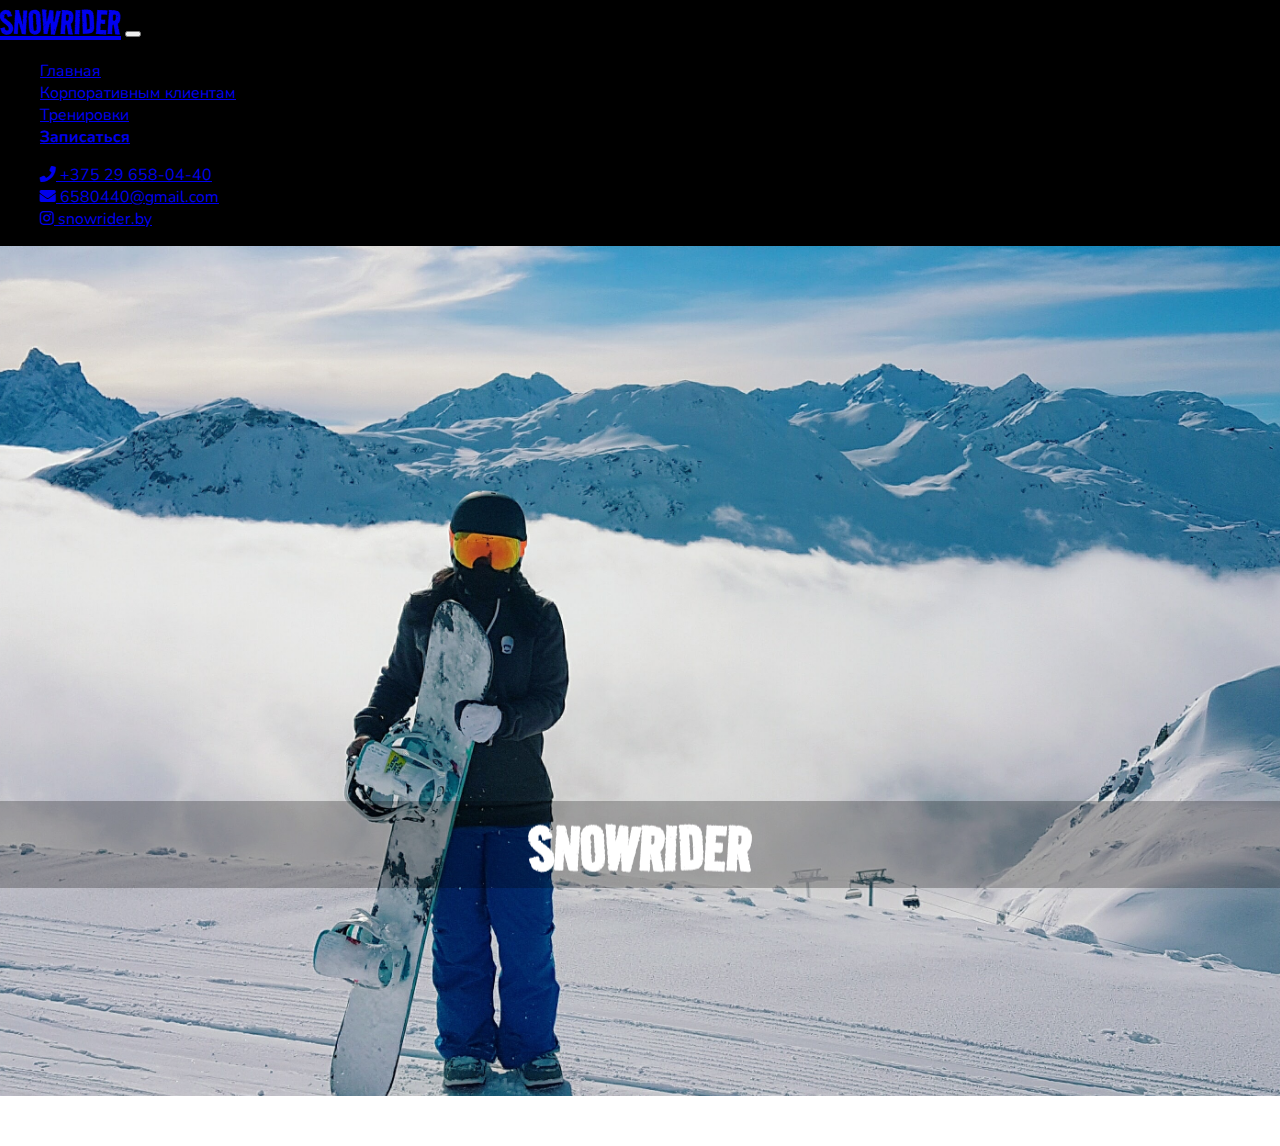
<file: index.html>
<!DOCTYPE html>
<html lang="en">
<head>
    <meta charset="UTF-8">
    <meta name="viewport" content="width=device-width, initial-scale=1.0">
    <title>Snowrider - горнолыжная школа</title>
    <link rel="stylesheet" href="https://cdnjs.cloudflare.com/ajax/libs/font-awesome/5.15.4/css/all.min.css" integrity="sha512-1ycn6IcaQQ40/MKBW2W4Rhis/DbILU74C1vSrLJxCq57o941Ym01SwNsOMqvEBFlcgUa6xLiPY/NS5R+E6ztJQ==" crossorigin="anonymous" referrerpolicy="no-referrer" />
    <link href="https://cdn.jsdelivr.net/npm/bootstrap@5.1.3/dist/css/bootstrap.min.css" rel="stylesheet" integrity="sha384-1BmE4kWBq78iYhFldvKuhfTAU6auU8tT94WrHftjDbrCEXSU1oBoqyl2QvZ6jIW3" crossorigin="anonymous">
    <script src="https://cdn.jsdelivr.net/npm/bootstrap@5.1.3/dist/js/bootstrap.bundle.min.js" integrity="sha384-ka7Sk0Gln4gmtz2MlQnikT1wXgYsOg+OMhuP+IlRH9sENBO0LRn5q+8nbTov4+1p" crossorigin="anonymous"></script>
    <link rel="stylesheet" href="/styles.css">
    <script>
        if(window.location.pathname === "/") {
            window.location.pathname = "/index.html"
        }
    </script>
</head>
<body>
    <nav class="navbar navbar-expand-lg fixed-top navbar-light bg-light">
        <div class="container-lg">
            <a class="navbar-brand" href="/">SNOWRIDER</a>
            <button class="navbar-toggler" type="button" data-bs-toggle="collapse" data-bs-target="#navbarNav" aria-controls="navbarNav" aria-expanded="false" aria-label="Toggle navigation">
                <span class="navbar-toggler-icon"></span>
            </button>
            <div class="collapse navbar-collapse" id="navbarNav">
                <ul class="navbar-nav me-auto ms-auto ">
                    <li class="nav-item">
                        <a class="nav-link" href="/index.html">
                            Главная
                        </a>
                    </li>
                    <li class="nav-item">
                        <a class="nav-link" href="/b2b.html">
                            Корпоративным клиентам
                        </a>
                    </li>
                    <li class="nav-item">
                        <a class="nav-link" href="/sports.html">
                            Тренировки
                        </a>
                    </li>
                    <li class="nav-item">
                        <a class="nav-link text-uppercase" target="_blank" style="font-weight: bold;" href="https://6580440.youcanbook.me/">
                            Записаться
                        </a>
                    </li>
                </ul>
                <ul class="navbar-nav">
                    <li class="nav-item">
                        <a class="nav-link" target="_blank" href="callto:+375296580440">
                            <i class="fa fa-phone" aria-hidden="true"></i> +375 29 658-04-40
                        </a>
                    </li>
                    <li class="nav-item">
                        <a class="nav-link" target="_blank" href="mailto:6580440@gmail.com">
                            <i class="fa fa-envelope" aria-hidden="true"></i><span class="d-lg-none"> 6580440@gmail.com</span>
                        </a>
                    </li>
                    <li class="nav-item">
                        <a class="nav-link" target="_blank" href="https://www.instagram.com/snowrider.by">
                            <i class="fab fa-instagram"></i><span class="d-lg-none"> snowrider.by</span>
                        </a>
                    </li>
                </ul>
            </div>
        </div>
    </nav>
    <div class="block">
        <section class="image" style="background-image: url(/assets/images/naomi-hutchinson-ianT6IpCrKk-unsplash.jpg);"></section>
        <section class="heading"><h2 style="font-family: 'Road Rage', cursive;">SNOWRIDER</h2></section>
        <section class="text flex-wrap">
            <div class="container text-center">
                <h4><strong>Snowrider</strong> — это горнолыжная школа с опытными инструкторами и индивидуальным подходом . Обучение на лыжах и сноуборде как новичков, так и продвинутых райдеров, проводим занятия с детьми (с 3-х лет).</h4>
                <hr class="my-5">
                <h3>Научиться кататься? – это просто!</h3>
                <p>Опытная команда инструкторов научит кататься быстро и безопасно.</p>
                <a class="btn btn-dark btn-lg text-uppercase" target="_blank" href="https://6580440.youcanbook.me/">
                    Записаться
                </a>
            </div>
        </section>
        <section class="image" style="background-image: url(/assets/images/laura-corredor-WT4T6Fbsv8s-unsplash.jpg);"></section>
        <section class="heading"><h2>Группы</h2></section>
        <section class="text flex-wrap">
            <div class="container text-center">
                <h4>Комфортные условия обучения в небольших группах до 6-ти человек.</h4>
            </div>
        </section>
        <section class="image" style="background-image: url(/assets/images/bradley-king-3m6vbzY69s4-unsplash.jpg);"></section>
        <section class="heading"><h2>Услуги</h2></section>
        <section class="text flex-wrap">
            <div class="container text-center">
                <div class="row">
                    <div class="col">
                        <h5>
                            <span style="font-size: 5rem">🧍‍♂️👫</span>
                            <br>
                            Обучение в Группе и Индивидуально
                        </h5>
                        <p>Небольшие группы, до 6 человек. Индивидуальный подход к каждому.</p>
                    </div>
                    <div class="col">
                        <h5>
                            <span style="font-size: 5rem">🗺</span>
                            <br>
                            Обучение на Выезде
                        </h5>
                        <p>ГСОК "Логойск", ЦО "Силичи" и любые горнолыжные курорты Европы.</p>
                    </div>
                    <div class="col">
                        <h5>
                            <span style="font-size: 5rem">🔖</span>
                            <br>
                            Подарочные Сертификаты
                        </h5>
                        <p>Абонементы на обучение на горных лыжах и сноуборде со скидкой.</p>
                    </div>
                </div>
                <p class="my-5"></p>
                <div class="row justify-content-around">
                    <div class="col-5">
                        <h5>
                            <span style="font-size: 5rem">🏢</span>
                            <br>
                            Обучение в Рамках Корпоративов
                        </h5>
                    </div>
                    <div class="col-5">
                        <h5>
                            <span style="font-size: 5rem">🌦</span>
                            <br>
                            Тренировки Круглый Год
                        </h5>
                    </div>
                </div>
                <div class="row justify-content-around">
                    <div class="col-5">
                        <p>Обучение на высоком уровне. Работаем как с большими, так и с маленькими организациями.</p>
                    </div>
                    <div class="col-5">
                        <p>Лыжи, сноуборд, батуты, ролики, бассейн, велосипеды, ОФП тренировки и др.</p>
                    </div>
                </div>
                <div class="row justify-content-around">
                    <div class="col-5">
                        <a href="/b2b.html" class="btn btn-dark btn-outline">подробнее</a>
                    </div>
                    <div class="col-5">
                        <a href="/sports.html" class="btn btn-dark btn-outline">подробнее</a>
                    </div>
                </div>
            </div>
            <div class="container text-center">
                <hr class="my-5">
                <p>Не стесняйтесь уточнять любые возникающие вопросы.</p>
                <p>Наша команда всегда оперативно ответит и расскажет о горнолыжной школе <strong>Snowrider<strong>.</p>
                <hr class="my-5">
                <a class="btn btn-dark btn-lg text-uppercase" target="_blank" href="https://6580440.youcanbook.me/">
                    Записаться
                </a>
            </div>
        </section>
        <section class="contacts bg-dark py-3 d-block d-md-flex">
            <ul class="nav">
                <li class="nav-item">
                    <a class="nav-link link-secondary" href="/about.html">
                        Главная
                    </a>
                </li>
                <li class="nav-item">
                    <a class="nav-link link-secondary" href="/b2b.html">
                        Корпоративным клиентам
                    </a>
                </li>
                <li class="nav-item">
                    <a class="nav-link link-secondary" href="/sports.html">
                        Тренировки
                    </a>
                </li>
            </ul>
            <ul class="nav">
                <li class="nav-item">
                    <a class="nav-link link-secondary" target="_blank" href="callto:+375296580440">
                        <i class="fa fa-phone" aria-hidden="true"></i> +375 29 658-04-40
                    </a>
                </li>
                <li class="nav-item">
                    <a class="nav-link link-secondary" target="_blank" href="mailto:6580440@gmail.com">
                        <i class="fa fa-envelope" aria-hidden="true"></i> 6580440@gmail.com
                    </a>
                </li>
                <li class="nav-item">
                    <a class="nav-link link-secondary" target="_blank" href="https://www.instagram.com/snowrider.by">
                        <i class="fab fa-instagram"></i> snowrider.by
                    </a>
                </li>
            </ul>
        </section>
    </div>
</body>
</html>
</file>
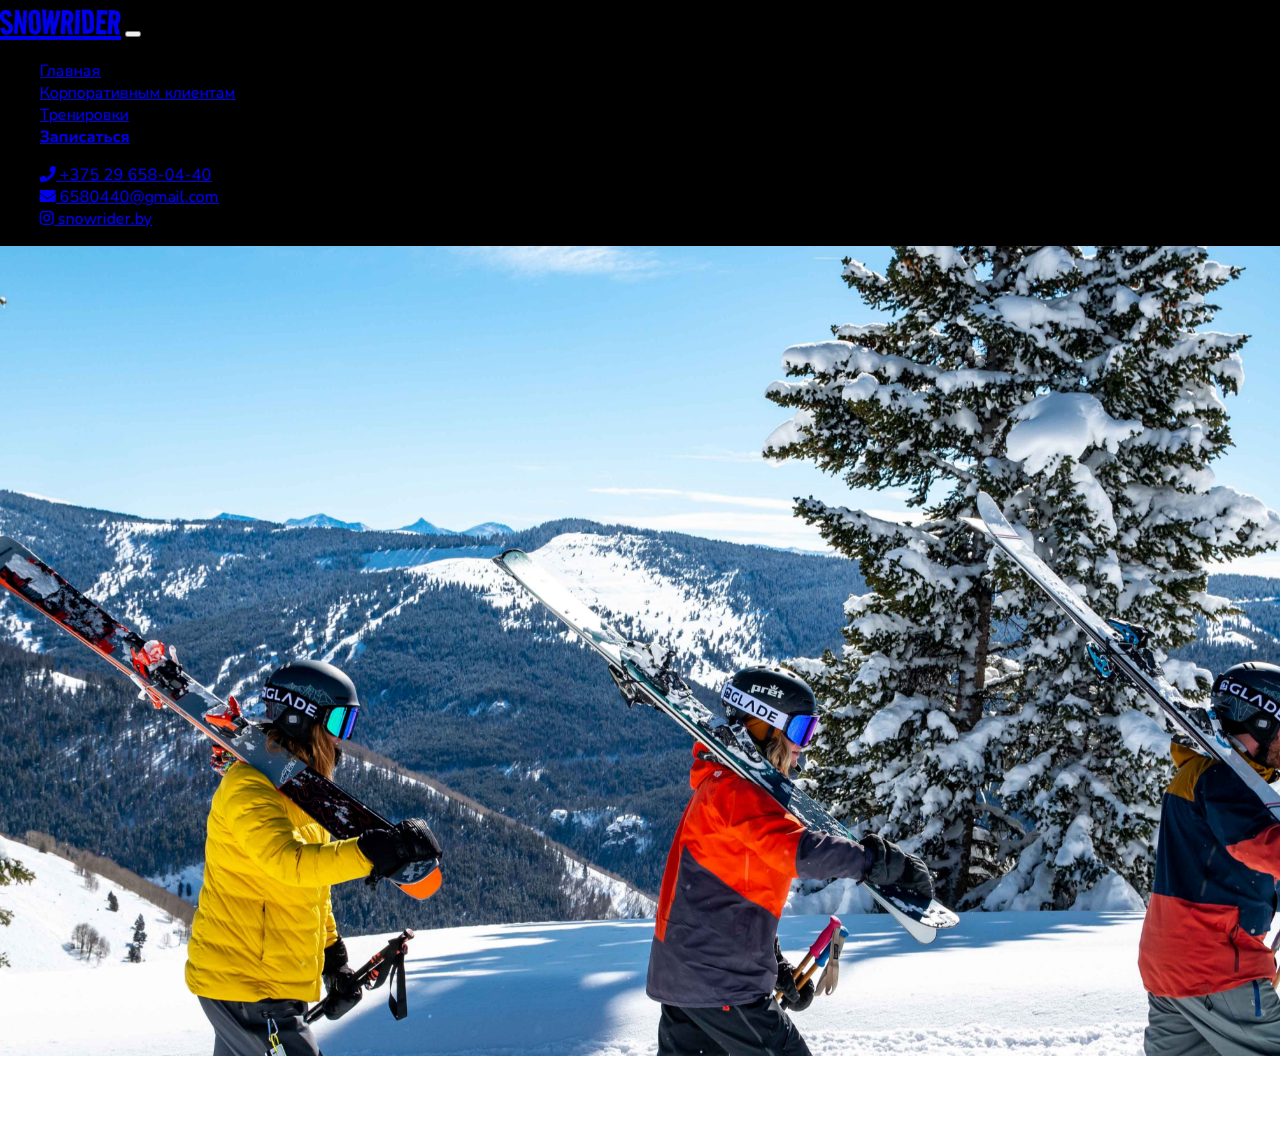
<file: b2b.html>
<!DOCTYPE html>
<html lang="en">
<head>
    <meta charset="UTF-8">
    <meta name="viewport" content="width=device-width, initial-scale=1.0">
    <title>Snowrider - горнолыжная школа</title>
    <link rel="stylesheet" href="https://cdnjs.cloudflare.com/ajax/libs/font-awesome/5.15.4/css/all.min.css" integrity="sha512-1ycn6IcaQQ40/MKBW2W4Rhis/DbILU74C1vSrLJxCq57o941Ym01SwNsOMqvEBFlcgUa6xLiPY/NS5R+E6ztJQ==" crossorigin="anonymous" referrerpolicy="no-referrer" />
    <link href="https://cdn.jsdelivr.net/npm/bootstrap@5.1.3/dist/css/bootstrap.min.css" rel="stylesheet" integrity="sha384-1BmE4kWBq78iYhFldvKuhfTAU6auU8tT94WrHftjDbrCEXSU1oBoqyl2QvZ6jIW3" crossorigin="anonymous">
    <script src="https://cdn.jsdelivr.net/npm/bootstrap@5.1.3/dist/js/bootstrap.bundle.min.js" integrity="sha384-ka7Sk0Gln4gmtz2MlQnikT1wXgYsOg+OMhuP+IlRH9sENBO0LRn5q+8nbTov4+1p" crossorigin="anonymous"></script>
    <link rel="stylesheet" href="/styles.css">
</head>
<body>
    <nav class="navbar navbar-expand-lg fixed-top navbar-light bg-light">
        <div class="container-lg">
            <a class="navbar-brand" href="/">SNOWRIDER</a>
            <button class="navbar-toggler" type="button" data-bs-toggle="collapse" data-bs-target="#navbarNav" aria-controls="navbarNav" aria-expanded="false" aria-label="Toggle navigation">
                <span class="navbar-toggler-icon"></span>
            </button>
            <div class="collapse navbar-collapse" id="navbarNav">
                <ul class="navbar-nav me-auto ms-auto ">
                    <li class="nav-item">
                        <a class="nav-link" href="/index.html">
                            Главная
                        </a>
                    </li>
                    <li class="nav-item">
                        <a class="nav-link" href="/b2b.html">
                            Корпоративным клиентам
                        </a>
                    </li>
                    <li class="nav-item">
                        <a class="nav-link" href="/sports.html">
                            Тренировки
                        </a>
                    </li>
                    <li class="nav-item">
                        <a class="nav-link text-uppercase" target="_blank" style="font-weight: bold;" href="https://6580440.youcanbook.me/">
                            Записаться
                        </a>
                    </li>
                </ul>
                <ul class="navbar-nav">
                    <li class="nav-item">
                        <a class="nav-link" target="_blank" href="callto:+375296580440">
                            <i class="fa fa-phone" aria-hidden="true"></i> +375 29 658-04-40
                        </a>
                    </li>
                    <li class="nav-item">
                        <a class="nav-link" target="_blank" href="mailto:6580440@gmail.com">
                            <i class="fa fa-envelope" aria-hidden="true"></i><span class="d-lg-none"> 6580440@gmail.com</span>
                        </a>
                    </li>
                    <li class="nav-item">
                        <a class="nav-link" target="_blank" href="https://www.instagram.com/snowrider.by">
                            <i class="fab fa-instagram"></i><span class="d-lg-none"> snowrider.by</span>
                        </a>
                    </li>
                </ul>
            </div>
        </div>
    </nav>
    <div class="block">
        <section class="image" style="background-image: url(/assets/images/glade-optics-jvOiEqEETss-unsplash.jpg);"></section>
        <section class="text flex-wrap d-block p-5">
            <div class="container">
                <h2>Корпоративным Клиентам</h2>
                <p>Горнолыжная школа <strong style="font-family: 'Road Rage', cursive; font-size: 2rem;">SNOWRIDER</strong> предоставляет услуги обучения для юридических лиц (групповые и индивидуальные занятия) с возможностью наличной и безналичной оплаты.</p>
                <p><a href="callto:+375296319143">+375 (29) 631-91-43</a> | <a href="mailto:7745731@gmail.com">7745731@gmail.com</a></p>
                <hr class="my-3">
                <h3>Коммерческое Предложениe</h3>
                <p>Мы предлагаем услуги по обучению катанию на сноуборде и горных лыжах для взрослых и детей. Занятия проходят в ГСОК «Логойск». Наша команда занимается обучением катанию с 2005 года, а также, каждый тренер SNOWRIDER.by имеет подтверждающий международный сертификат на право обучения катанию своего вида и является, либо являлся действующим спортсменом.</p>
                <p>Обучение катанию проходит на базе ГСОК «Логойск» в удобное для вас время и форматах:</p>
                <ul>
                    <li>мини-группа – до 4 человек;</li>
                    <li>группа – до 6 человек;</li>
                    <li>и индивидуальном.</li>
                </ul>
                <p>Стоимость услуг находится в приложении.</p>
                <hr class="my-3">
                <a class="btn btn-dark btn-lg text-uppercase" target="_blank" href="/b2b.pdf">
                    Скачать Приложение
                </a>
                <hr class="my-3">
                <p>С уважением, горнолыжная школа <strong style="font-family: 'Road Rage', cursive; font-size: 3rem;">SNOWRIDER</strong></p>
                <p>Садовников Евгений <a class="link-secondary text-decoration-none" href="callto:+375296580440">+375 (29) 658 04 40</a></p>
                <p>Instagram: <a class="link-secondary text-decoration-none" href="https://www.instagram.com/snowrider.by">
                            <i class="fab fa-instagram"></i> snowrider.by
                        </a></p>
            </div>
        </section>
        <section class="contacts bg-dark py-3 d-block d-md-flex">
            <ul class="nav">
                <li class="nav-item">
                    <a class="nav-link link-secondary" href="/index.html">
                        Главная
                    </a>
                </li>
                <li class="nav-item">
                    <a class="nav-link link-secondary" href="/b2b.html">
                        Корпоративным клиентам
                    </a>
                </li>
                <li class="nav-item">
                    <a class="nav-link link-secondary" href="/sports.html">
                        Тренировки
                    </a>
                </li>
            </ul>
            <ul class="nav">
                <li class="nav-item">
                    <a class="nav-link link-secondary" target="_blank" href="callto:+375296580440">
                        <i class="fa fa-phone" aria-hidden="true"></i> +375 29 658-04-40
                    </a>
                </li>
                <li class="nav-item">
                    <a class="nav-link link-secondary" target="_blank" href="mailto:6580440@gmail.com">
                        <i class="fa fa-envelope" aria-hidden="true"></i> 6580440@gmail.com
                    </a>
                </li>
                <li class="nav-item">
                    <a class="nav-link link-secondary" target="_blank" href="https://www.instagram.com/snowrider.by">
                        <i class="fab fa-instagram"></i> snowrider.by
                    </a>
                </li>
            </ul>
        </section>
    </div>
</body>
</html>
</file>
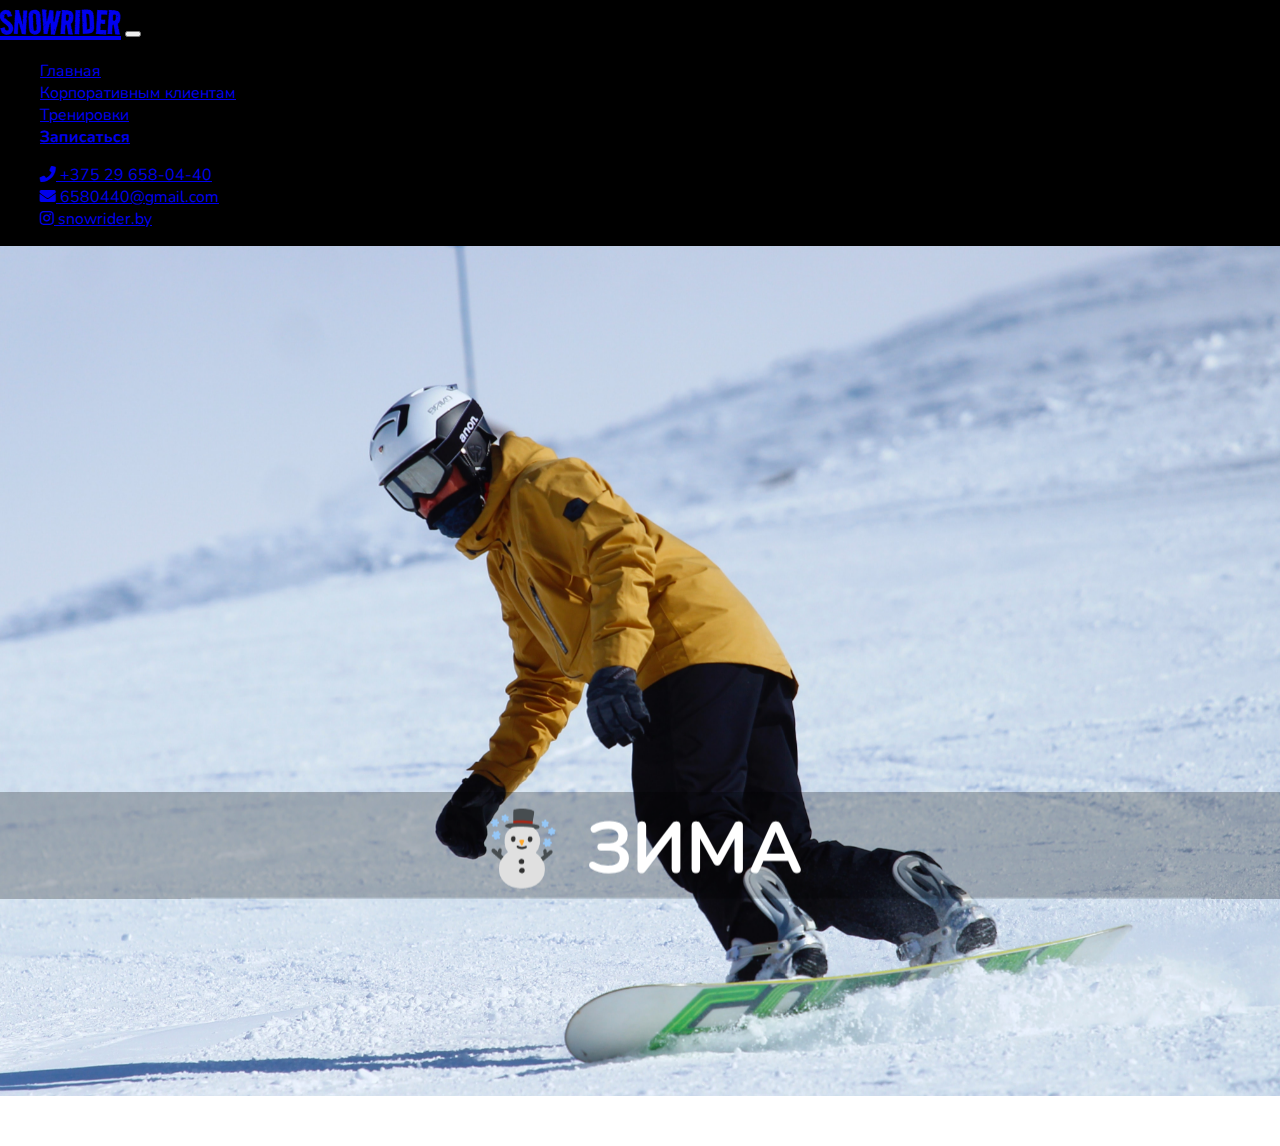
<file: sports.html>
<!DOCTYPE html>
<html lang="en">
<head>
	<meta charset="UTF-8">
	<meta name="viewport" content="width=device-width, initial-scale=1.0">
	<title>Snowrider - горнолыжная школа</title>
	<link rel="stylesheet" href="https://cdnjs.cloudflare.com/ajax/libs/font-awesome/5.15.4/css/all.min.css" integrity="sha512-1ycn6IcaQQ40/MKBW2W4Rhis/DbILU74C1vSrLJxCq57o941Ym01SwNsOMqvEBFlcgUa6xLiPY/NS5R+E6ztJQ==" crossorigin="anonymous" referrerpolicy="no-referrer" />
	<link href="https://cdn.jsdelivr.net/npm/bootstrap@5.1.3/dist/css/bootstrap.min.css" rel="stylesheet" integrity="sha384-1BmE4kWBq78iYhFldvKuhfTAU6auU8tT94WrHftjDbrCEXSU1oBoqyl2QvZ6jIW3" crossorigin="anonymous">
	<script src="https://cdn.jsdelivr.net/npm/bootstrap@5.1.3/dist/js/bootstrap.bundle.min.js" integrity="sha384-ka7Sk0Gln4gmtz2MlQnikT1wXgYsOg+OMhuP+IlRH9sENBO0LRn5q+8nbTov4+1p" crossorigin="anonymous"></script>
	<link rel="stylesheet" href="/styles.css">
</head>
<body>
	<nav class="navbar navbar-expand-lg fixed-top navbar-light bg-light">
		<div class="container-lg">
			<a class="navbar-brand" href="/">SNOWRIDER</a>
			<button class="navbar-toggler" type="button" data-bs-toggle="collapse" data-bs-target="#navbarNav" aria-controls="navbarNav" aria-expanded="false" aria-label="Toggle navigation">
				<span class="navbar-toggler-icon"></span>
			</button>
			<div class="collapse navbar-collapse" id="navbarNav">
				<ul class="navbar-nav me-auto ms-auto ">
					<li class="nav-item">
						<a class="nav-link" href="/index.html">
							Главная
						</a>
					</li>
					<li class="nav-item">
						<a class="nav-link" href="/b2b.html">
							Корпоративным клиентам
						</a>
					</li>
					<li class="nav-item">
						<a class="nav-link" href="/sports.html">
							Тренировки
						</a>
					</li>
					<li class="nav-item">
                        <a class="nav-link text-uppercase" target="_blank" style="font-weight: bold;" href="https://6580440.youcanbook.me/">
                            Записаться
                        </a>
                    </li>
				</ul>
				<ul class="navbar-nav">
                    <li class="nav-item">
                        <a class="nav-link" target="_blank" href="callto:+375296580440">
                            <i class="fa fa-phone" aria-hidden="true"></i> +375 29 658-04-40
                        </a>
                    </li>
                    <li class="nav-item">
                        <a class="nav-link" target="_blank" href="mailto:6580440@gmail.com">
                            <i class="fa fa-envelope" aria-hidden="true"></i><span class="d-lg-none"> 6580440@gmail.com</span>
                        </a>
                    </li>
                    <li class="nav-item">
                        <a class="nav-link" target="_blank" href="https://www.instagram.com/snowrider.by">
                            <i class="fab fa-instagram"></i><span class="d-lg-none"> snowrider.by</span>
                        </a>
                    </li>
                </ul>
			</div>
		</div>
	</nav>
	<div class="block">
		<section class="image" style="background-image: url(/assets/images/federico-persiani-XvPuZ2Q71GA-unsplash.jpg);"></section>
		<section class="heading"><h2>☃️ ЗИМА</h2></section>
		<section class="text flex-wrap">
			<div class="container" style="width: 576px;">
				<h2>🎿 Горные Лыжи</h2>
				<h2>🏂 Сноуборд</h2>
				<h2>⛸ Коньки</h2>
				<h2>🤸‍♀️ Батут</h2>
				<hr class="my-3">
				<div class="text-center">
	                <a class="btn btn-dark btn-lg text-uppercase" target="_blank" href="https://6580440.youcanbook.me/">
	                    Записаться
	                </a>
                </div>
			</div>
		</section>
		<section class="image" style="background-image: url(/assets/images/jan-kopriva-JijNvjwAudc-unsplash.jpg);"></section>
		<section class="heading"><h2>🌱 ВЕСНА</h2></section>
		<section class="text flex-wrap">
			<div class="container" style="width: 576px;">
				<h2>🎿 Горные Лыжи <sup class="text-secondary">*до апреля</sup></h2>
				<h2>🏂 Сноуборд <sup class="text-secondary">*до апреля</sup></h2>
				<h2>🛼 Ролики</h2>
				<h2>🛹 Скейтборд <sup class="text-secondary">сёрфборд, фриборд</sup></h2>
				<h2>🤸‍♀️ Батут</h2>
				<hr class="my-3">
				<div class="text-center">
	                <a class="btn btn-dark btn-lg text-uppercase" target="_blank" href="https://6580440.youcanbook.me/">
	                    Записаться
	                </a>
                </div>
			</div>
		</section>
		<section class="image" style="background-image: url(/assets/images/benjamin-klaver-cSM5gfD7qhU-unsplash.jpg);"></section>
		<section class="heading"><h2>😎 ЛЕТО</h2></section>
		<section class="text flex-wrap">
			<div class="container" style="width: 576px;">
				<h2>🛼 Ролики</h2>
				<h2>🛹 Скейтборд <sup class="text-secondary">сёрфборд, фриборд</sup></h2>
				<h2>🤸‍♀️ Батут</h2>
				<hr class="my-3">
				<div class="text-center">
	                <a class="btn btn-dark btn-lg text-uppercase" target="_blank" href="https://6580440.youcanbook.me/">
	                    Записаться
	                </a>
                </div>
			</div>
		</section>
		<section class="image" style="background-image: url(/assets/images/pelayo-arbues-EuFEfjgpBN0-unsplash.jpg);"></section>
		<section class="heading"><h2>🍂 ОСЕНЬ</h2></section>
		<section class="text flex-wrap">
			<div class="container" style="width: 576px;">
				<h2>🛼 Ролики</h2>
				<h2>🛹 Скейтборд <sup class="text-secondary">сёрфборд, фриборд</sup></h2>
				<h2>🤸‍♀️ Батут</h2>
				<h2>⛸ Коньки</h2>
				<hr class="my-3">
				<div class="text-center">
	                <a class="btn btn-dark btn-lg text-uppercase" target="_blank" href="https://6580440.youcanbook.me/">
	                    Записаться
	                </a>
                </div>
			</div>
		</section>
		<section class="contacts bg-dark py-3 d-block d-md-flex">
			<ul class="nav">
				<li class="nav-item">
					<a class="nav-link link-secondary" href="/index.html">
						Главная
					</a>
				</li>
				<li class="nav-item">
					<a class="nav-link link-secondary" href="/b2b.html">
						Корпоративным клиентам
					</a>
				</li>
				<li class="nav-item">
					<a class="nav-link link-secondary" href="/sports.html">
						Тренировки
					</a>
				</li>
			</ul>
			<ul class="nav">
				<li class="nav-item">
					<a class="nav-link link-secondary" target="_blank" href="callto:+375296580440">
						<i class="fa fa-phone" aria-hidden="true"></i> +375 29 658-04-40
					</a>
				</li>
				<li class="nav-item">
					<a class="nav-link link-secondary" target="_blank" href="mailto:6580440@gmail.com">
						<i class="fa fa-envelope" aria-hidden="true"></i> 6580440@gmail.com
					</a>
				</li>
				<li class="nav-item">
					<a class="nav-link link-secondary" target="_blank" href="https://www.instagram.com/snowrider.by">
						<i class="fab fa-instagram"></i> snowrider.by
					</a>
				</li>
			</ul>
		</section>
	</div>
</body>
</html>
</file>
<file: styles.css>
@import url('https://fonts.googleapis.com/css2?family=Nunito:ital,wght@0,200;0,500;1,200&family=Road+Rage&display=swap');

html,
body {
    background-color: black;
    font-family: Nunito, sans-serif;
    padding: 0;
    margin: 0;
}

.block {
    height: 100vh;
    overflow: hidden;
    overflow-y: auto;
    perspective: 3px;
}

div.container {
    max-width: 992px;
}

section {
    background-size: cover;
    background-color: white;
    position: relative;
    display: flex;
    align-items: center;
    justify-content: center;
}

section.image {
    background-position: center center;
    transform: translateZ(-0.5px) scale(1.5);
    background-size: cover;
    z-index: -1;
    height: 90vh;
}
section.text {
    min-height: 30vh;
    padding: 10vh 0;
}
section.heading {
    background-color: transparent;
    z-index: -1;
    transform: translateY(-31.25vh) translateZ(1px) scale(1);
    padding: 20px 10px;
}
section.heading h2 {
    background: rgba(0, 0, 0, .25);
    color: white;
    position: absolute;
    font-size: 3rem;
    text-align: center;
    padding: 5px 0 0;
    width: 100%;
}
section.contacts {
    backgroudn-color: black;
}
a.navbar-brand {
    font-family: 'Road Rage', cursive;
    font-size: 2.5rem;
}
.navbar .navbar-nav .nav-item:not(:last-child) .nav-link {
    border-right: 1px solid rgba(0, 0, 0, .25);
}
section.text h3 {
    font-weight: bold;
}
</file>
